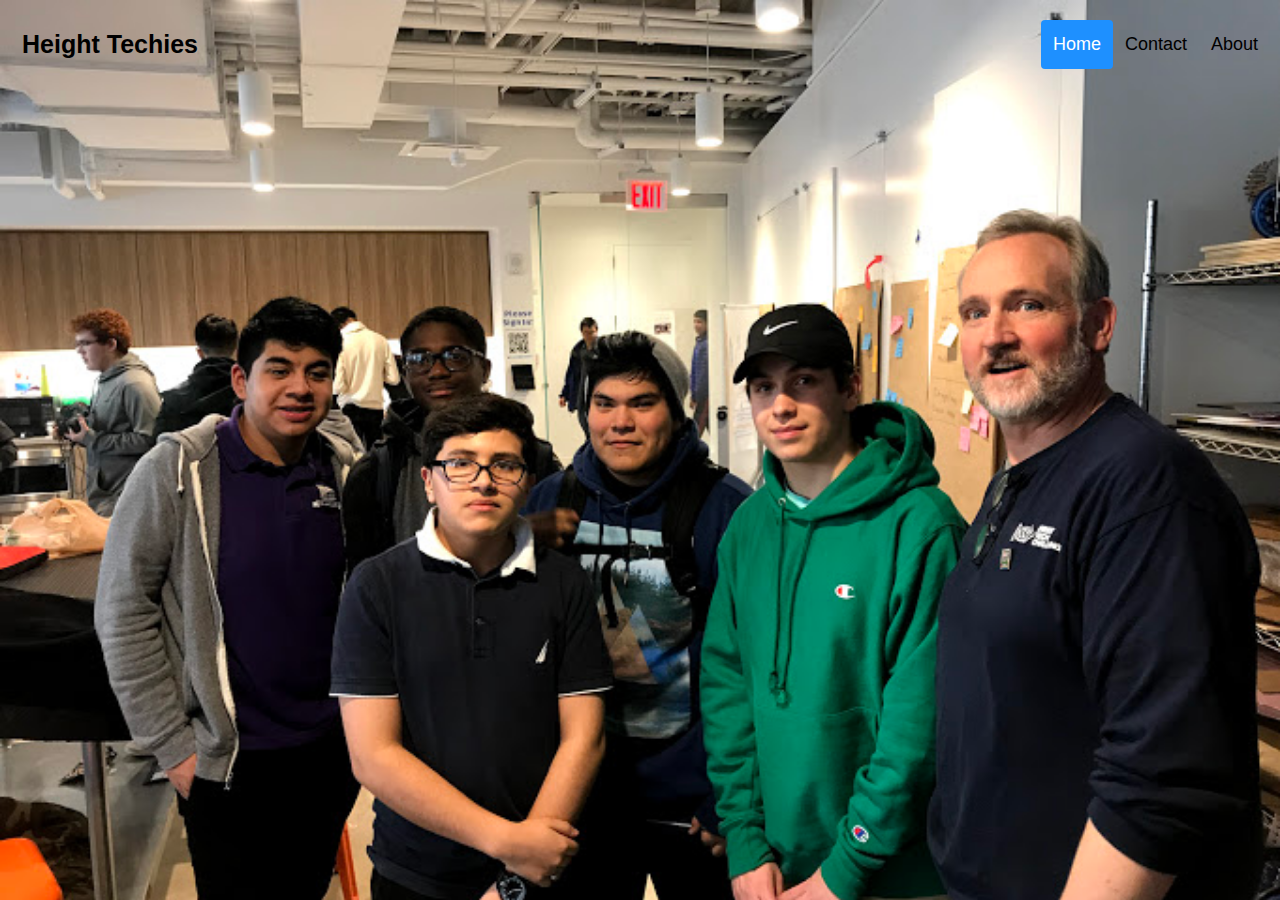
<file: index.html>
<!DOCTYPE html>
<html lang="en">
    <head>
        <meta charset="utf-8">
        <meta name="viewport" content="width=device-width, initial-scale=1.0">
        <meta http-equiv="X-UA-Compatible" content="ie=edge">
        <link href="style.css" rel="stylesheet" type="text/css" />
        <link rel="icon" type="image/png" href="favicon-32x32.png" sizes="32x32" />
        <title>Height Techies</title>
    </head>
    <body>
        
        <header id="showcase">
        
            <div class="header">
                <a href="index.html" class="logo">Height Techies</a>
                <div class="header-right">
                    <a class="active" href="index.html">Home</a>
                    <a href="#contact">Contact</a>
                    <a href="about.html">About</a>
                </div>
            </div>
                    
        </header>

    </body>
    
</html>
</file>
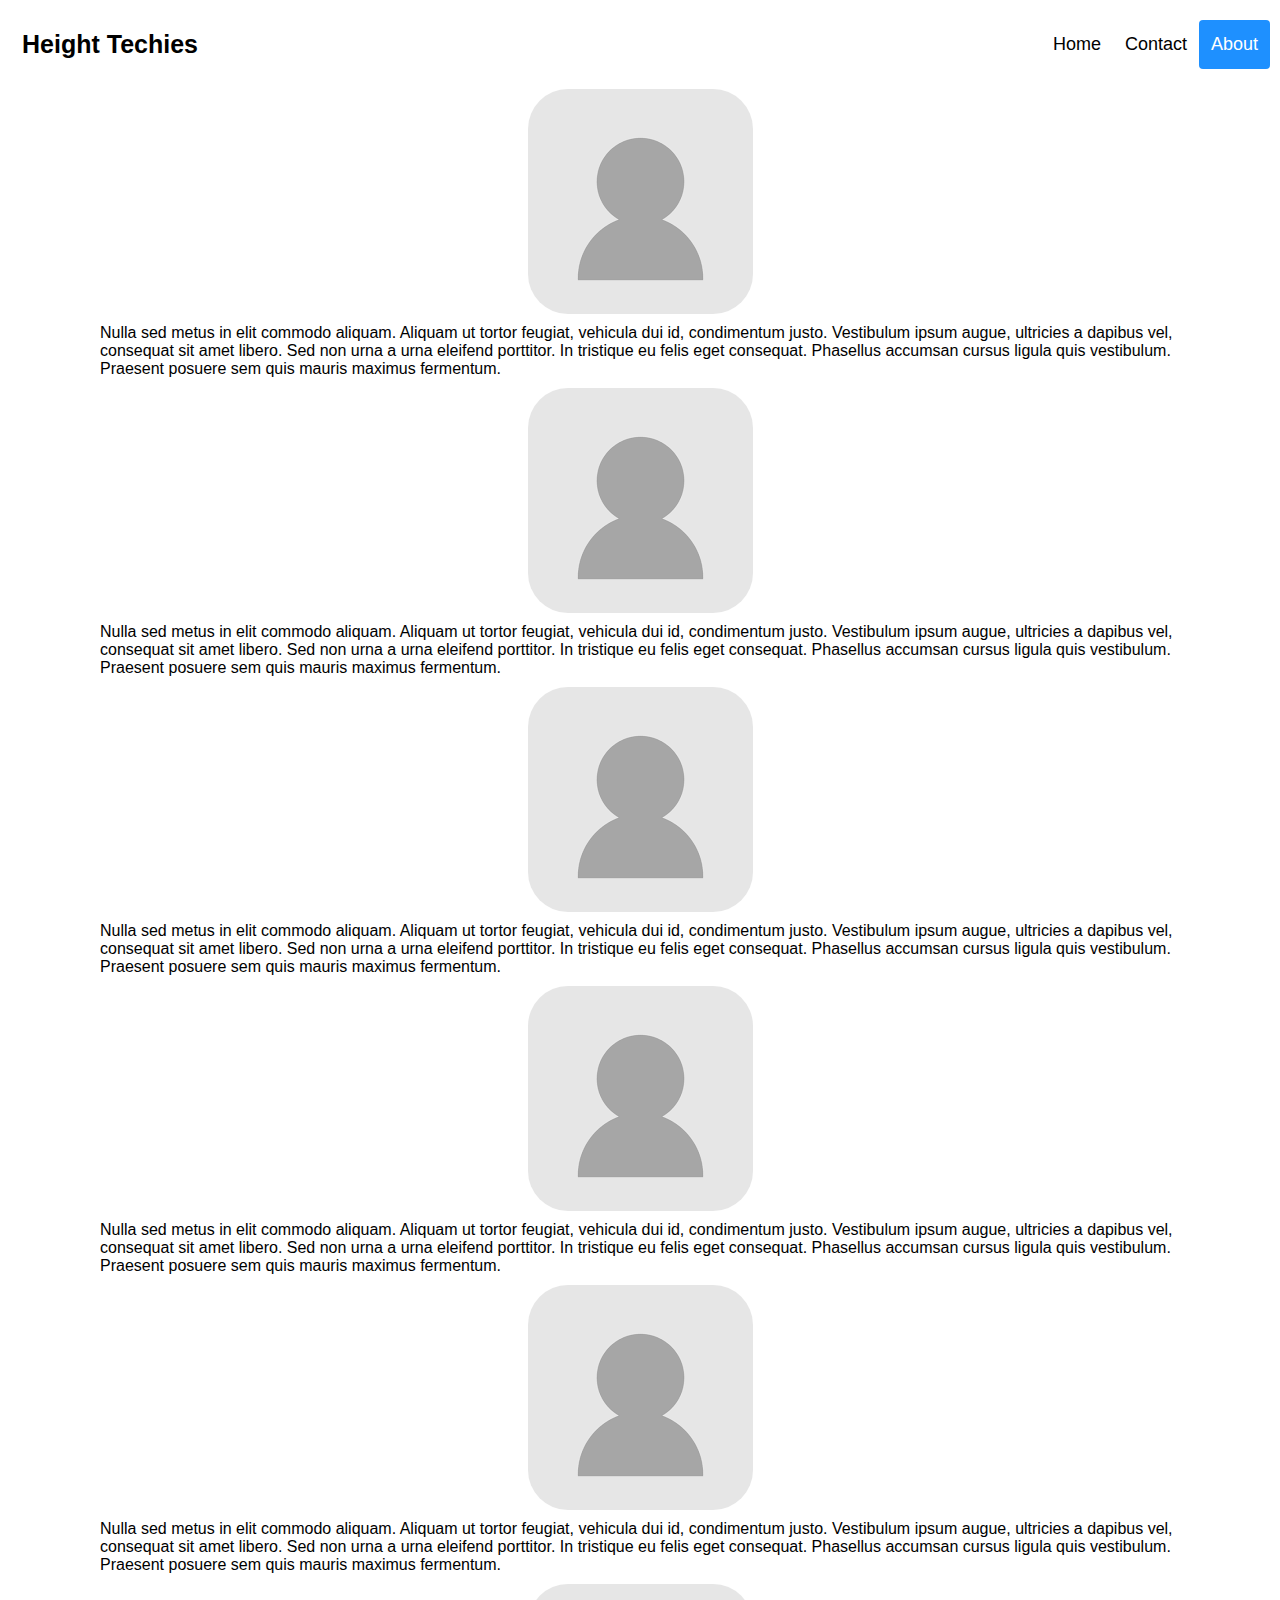
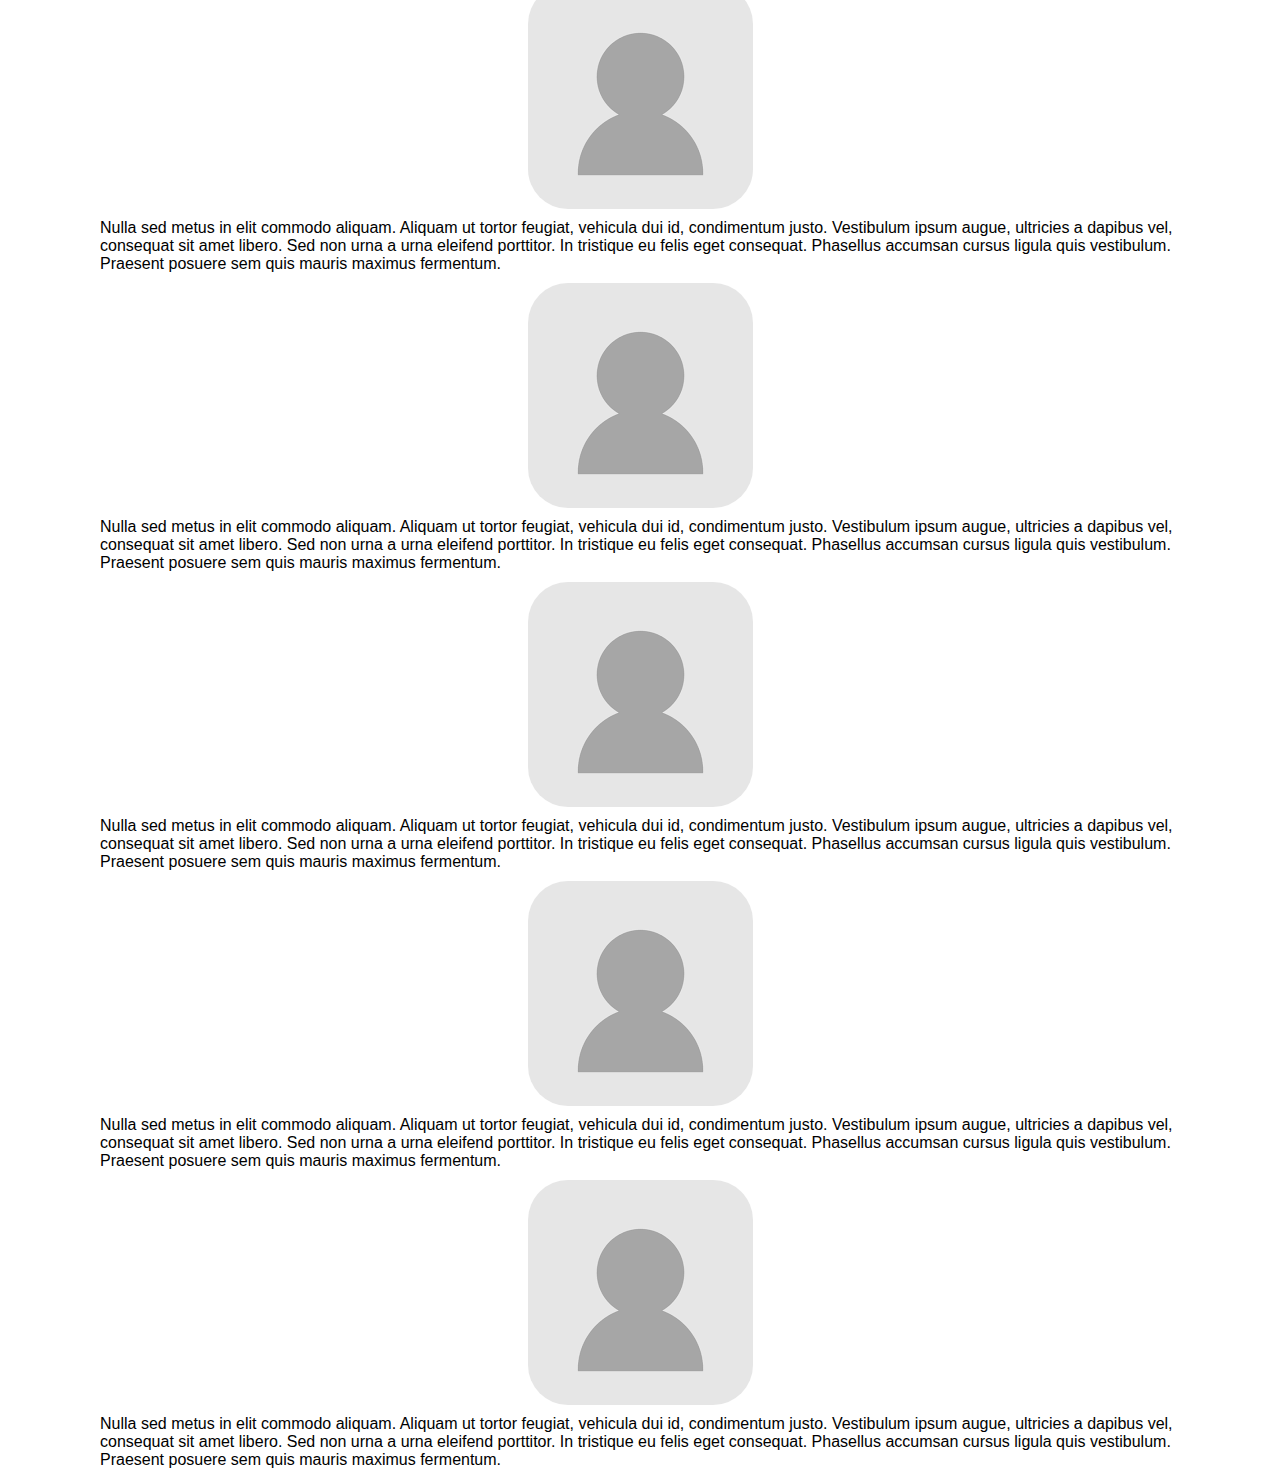
<file: about.html>
<!DOCTYPE html>
<html lang="en">
  <head>
    <meta charset="utf-8">
        <meta name="viewport" content="width=device-width, initial-scale=1.0">
        <meta http-equiv="X-UA-Compatible" content="ie=edge">
        <link href="about.css" rel="stylesheet" type="text/css" />
        <link rel="icon" type="image/png" href="favicon-32x32.png" sizes="32x32" />
        <title>Height Techies</title>
  </head>  
  <body>
    
    <div class="header">
        <a href="index.html" class="logo">Height Techies</a>
        <div class="header-right">
            <a href="index.html">Home</a>
            <a href="#contact">Contact</a>
            <a class="active" href="about.html">About</a>
        </div>
    </div>
      <div class="all">
          <div class="mem1">
              <img class="memberImg" src="Images/download.jpg" alt="member1">
              <p class="description"> Nulla sed metus in elit commodo aliquam. Aliquam ut tortor feugiat, vehicula dui id, condimentum justo. Vestibulum ipsum augue, ultricies a dapibus vel, consequat sit amet libero. Sed non urna a urna eleifend porttitor. In tristique eu felis eget consequat. Phasellus accumsan cursus ligula quis vestibulum. Praesent posuere sem quis mauris maximus fermentum. </p>
          </div>
          <div class="mem2">
              <img class="memberImg" src="Images/download.jpg" alt="member2">
              <p class="description"> Nulla sed metus in elit commodo aliquam. Aliquam ut tortor feugiat, vehicula dui id, condimentum justo. Vestibulum ipsum augue, ultricies a dapibus vel, consequat sit amet libero. Sed non urna a urna eleifend porttitor. In tristique eu felis eget consequat. Phasellus accumsan cursus ligula quis vestibulum. Praesent posuere sem quis mauris maximus fermentum.</p>
          </div>
          <div class="mem3">
              <img class="memberImg" src="Images/download.jpg" alt="member3">
              <p class="description">Nulla sed metus in elit commodo aliquam. Aliquam ut tortor feugiat, vehicula dui id, condimentum justo. Vestibulum ipsum augue, ultricies a dapibus vel, consequat sit amet libero. Sed non urna a urna eleifend porttitor. In tristique eu felis eget consequat. Phasellus accumsan cursus ligula quis vestibulum. Praesent posuere sem quis mauris maximus fermentum.</p>
          </div>
          <div class="mem4">
              <img class="memberImg" src="Images/download.jpg" alt="member4">
              <p class="description"> Nulla sed metus in elit commodo aliquam. Aliquam ut tortor feugiat, vehicula dui id, condimentum justo. Vestibulum ipsum augue, ultricies a dapibus vel, consequat sit amet libero. Sed non urna a urna eleifend porttitor. In tristique eu felis eget consequat. Phasellus accumsan cursus ligula quis vestibulum. Praesent posuere sem quis mauris maximus fermentum.</p>
          </div>
          <div class="mem5">
              <img class="memberImg" src="Images/download.jpg" alt="member5">
              <p class="description"> Nulla sed metus in elit commodo aliquam. Aliquam ut tortor feugiat, vehicula dui id, condimentum justo. Vestibulum ipsum augue, ultricies a dapibus vel, consequat sit amet libero. Sed non urna a urna eleifend porttitor. In tristique eu felis eget consequat. Phasellus accumsan cursus ligula quis vestibulum. Praesent posuere sem quis mauris maximus fermentum.</p>
          </div>
          <div class="mem6">
              <img class="memberImg" src="Images/download.jpg" alt="member6">
              <p class="description"> Nulla sed metus in elit commodo aliquam. Aliquam ut tortor feugiat, vehicula dui id, condimentum justo. Vestibulum ipsum augue, ultricies a dapibus vel, consequat sit amet libero. Sed non urna a urna eleifend porttitor. In tristique eu felis eget consequat. Phasellus accumsan cursus ligula quis vestibulum. Praesent posuere sem quis mauris maximus fermentum.</p>
          </div>
          <div class="mem7">
              <img class="memberImg" src="Images/download.jpg" alt="member7">
              <p class="description"> Nulla sed metus in elit commodo aliquam. Aliquam ut tortor feugiat, vehicula dui id, condimentum justo. Vestibulum ipsum augue, ultricies a dapibus vel, consequat sit amet libero. Sed non urna a urna eleifend porttitor. In tristique eu felis eget consequat. Phasellus accumsan cursus ligula quis vestibulum. Praesent posuere sem quis mauris maximus fermentum.</p>
          </div>
          <div class="mem8">
              <img class="memberImg" src="Images/download.jpg" alt="member8">
              <p class="description"> Nulla sed metus in elit commodo aliquam. Aliquam ut tortor feugiat, vehicula dui id, condimentum justo. Vestibulum ipsum augue, ultricies a dapibus vel, consequat sit amet libero. Sed non urna a urna eleifend porttitor. In tristique eu felis eget consequat. Phasellus accumsan cursus ligula quis vestibulum. Praesent posuere sem quis mauris maximus fermentum.</p>
          </div>
          <div class="mem9">
              <img class="memberImg" src="Images/download.jpg" alt="member9">
              <p class="description"> Nulla sed metus in elit commodo aliquam. Aliquam ut tortor feugiat, vehicula dui id, condimentum justo. Vestibulum ipsum augue, ultricies a dapibus vel, consequat sit amet libero. Sed non urna a urna eleifend porttitor. In tristique eu felis eget consequat. Phasellus accumsan cursus ligula quis vestibulum. Praesent posuere sem quis mauris maximus fermentum.</p>
          </div>
          <div class="mem10">
              <img class="memberImg" src="Images/download.jpg" alt="member10">
              <p class="description"> Nulla sed metus in elit commodo aliquam. Aliquam ut tortor feugiat, vehicula dui id, condimentum justo. Vestibulum ipsum augue, ultricies a dapibus vel, consequat sit amet libero. Sed non urna a urna eleifend porttitor. In tristique eu felis eget consequat. Phasellus accumsan cursus ligula quis vestibulum. Praesent posuere sem quis mauris maximus fermentum.</p>
          </div>
      </div>
  </body>
</html>
</file>
<file: style.css>
* {
  margin:0;
  padding:0;
}

body { 
    margin: 0;
    font-family: Arial, Helvetica, sans-serif;
    /* background: url(Images/IMG_0421.jpg) no-repeat center center fixed; 
    background-size: cover; */
}

/* For background image, I used vh for the a more responsive image*/
#showcase{
    background-image: url(Images/IMG_0421.jpg);
    height: 100vh;
    max-width:100%;
    background-size: cover;
    background-position: center;
    /* background-repeat: no-repeat; */
}

.header {
  overflow: hidden;
  background-color: transparent;
  padding: 20px 10px;
}

.header a {
  float: left;
  color: black;
  text-align: center;
  padding: 12px;
  text-decoration: none;
  font-size: 18px; 
  line-height: 25px;
  border-radius: 4px;
}

.header a.logo {
  font-size: 25px;
  font-weight: bold;
}

.header a:hover {
  background-color: #ddd;
  color: black;
}

.header a.active {
  background-color: dodgerblue;
  color: white;
}

.header-right {
  float: right;
}

@media screen and (max-width: 500px) {
  .header a {
  float: none;
  display: block;
  text-align: left;  
}
  .header-right{
    float:none;
  }
  #showcase{
    background-image: url(Images/IMG_0422.jpg);
    width:100%;
    height:100vh;
    background-size: cover;
    background-position: center;
    /* background-repeat: no-repeat; */
}
}
</file>
<file: about.css>
body { 
    margin: 0;
    font-family: Arial, Helvetica, sans-serif;
    
}

h1 {
    text-align: center;
    color: black;
}

.memberImg{
    display: block;
    margin-left: auto;
    margin-right: auto;
/*    width: 50%;*/
    border-radius: 40px
}

.description{
    margin: 10px 100px;
}

/* .memberImg1{
    width: 225px;
    height: 300px;
    display: block;
    margin-left: auto;
    margin-right: auto;
    border-radius: 40px;
} */
.header {
    overflow: hidden;
    background-color: transparent;
    padding: 20px 10px;
  }
  
.header a {
    float: left;
    color: black;
    text-align: center;
    padding: 12px;
    text-decoration: none;
    font-size: 18px; 
    line-height: 25px;
    border-radius: 4px;
  }
  
.header a.logo {
    font-size: 25px;
    font-weight: bold;
  }
  
.header a:hover {
    background-color: #ddd;
    color: black;
  }
  
.header a.active {
    background-color: dodgerblue;
    color: white;
  }
  
.header-right {
    float: right;
}
  
@media screen and (max-width: 500px) {
    .header a {
    float: none;
    display: block;
    text-align: left;  
  }
    .header-right{
      float:none;
}
}
</file>
